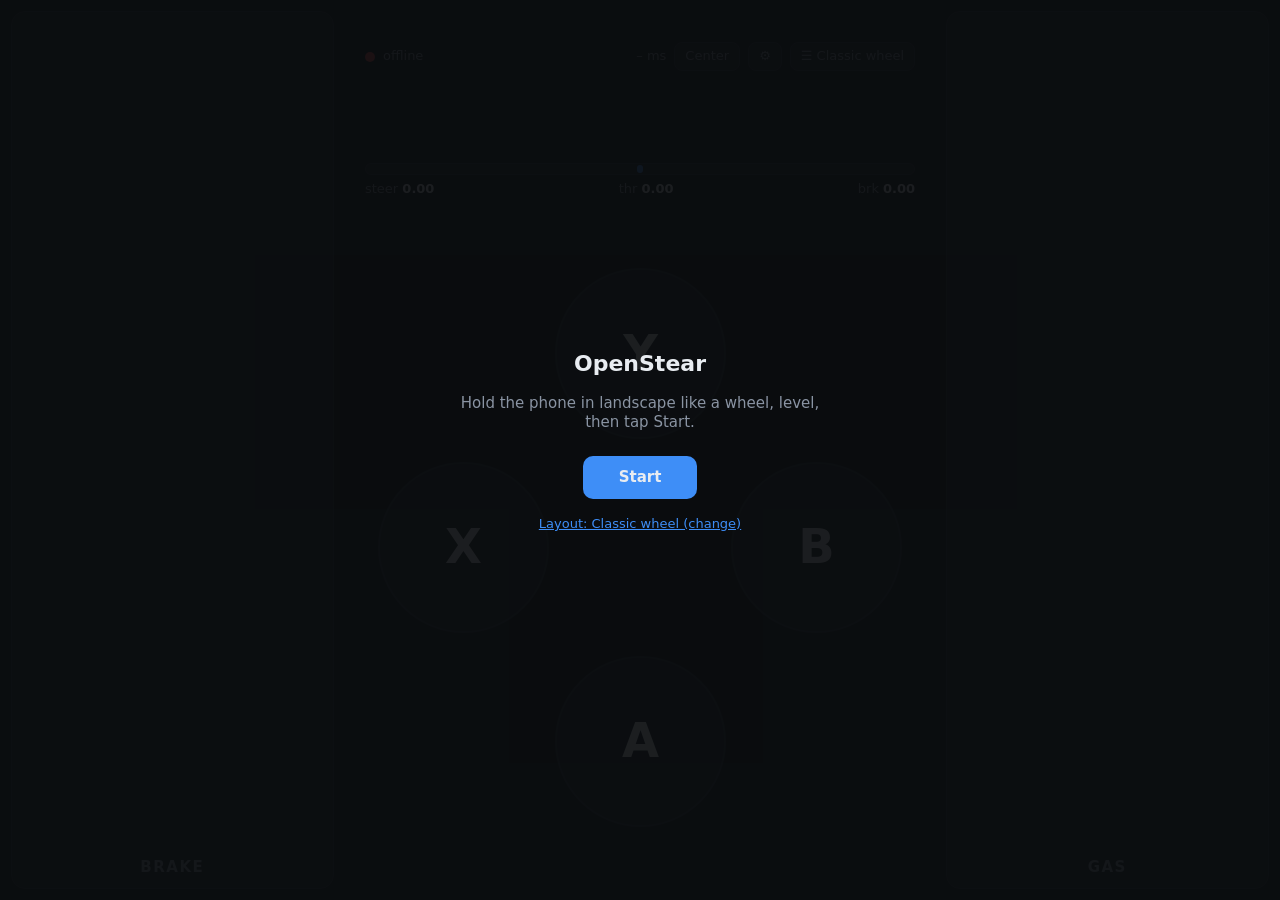
<file: web/index.html>
<!doctype html>
<html lang="en">
<head>
  <meta charset="utf-8">
  <meta name="viewport" content="width=device-width, initial-scale=1, maximum-scale=1, user-scalable=no, viewport-fit=cover">
  <meta name="theme-color" content="#111418">
  <title>OpenStear</title>
  <link rel="manifest" href="manifest.json">
  <link rel="icon" href="icons/icon-192.png">
  <link rel="apple-touch-icon" href="icons/apple-touch-icon.png">
  <meta name="apple-mobile-web-app-capable" content="yes">
  <meta name="mobile-web-app-capable" content="yes">
  <meta name="apple-mobile-web-app-status-bar-style" content="black-translucent">
  <meta name="apple-mobile-web-app-title" content="OpenStear">
  <link rel="stylesheet" href="style.css">
</head>
<body>
  <main id="pad"></main>

  <div id="overlay">
    <div class="card">
      <h1>OpenStear</h1>
      <p id="overlay-msg"></p>
      <button id="start" type="button">Start</button>
      <p class="small"><button id="overlay-layout" type="button" class="link"></button></p>
    </div>
  </div>

  <div id="menu" hidden>
    <div class="sheet">
      <header>
        <h2>Layout</h2>
        <button id="menu-close" type="button" class="chip">Close</button>
      </header>
      <div id="menu-list"></div>
      <p id="menu-notes" class="small"></p>
      <p class="actions-row wrap">
        <button id="menu-edit" type="button" class="chip">Customise (copy)</button>
        <button id="menu-export" type="button" class="chip">Export</button>
        <button id="menu-import" type="button" class="chip">Import…</button>
        <button id="menu-delete" type="button" class="chip danger" hidden>Delete</button>
        <button id="menu-save-pc" type="button" class="chip">Save to PC as profile</button>
        <span class="small">☆ = add to quick switch (⇄)</span>
      </p>
      <p id="menu-pc" class="small"></p>
      <p id="menu-error" class="small warn"></p>
      <input id="import-file" type="file" accept=".json,application/json" hidden>
    </div>
  </div>

  <div id="settings" hidden>
    <div class="sheet">
      <header>
        <h2>Settings</h2>
        <button id="settings-close" type="button" class="chip">Done</button>
      </header>
      <div class="preview">
        <div class="meter"><div class="needle" id="settings-needle"></div></div>
        <span>steer <b id="settings-steer">0.00</b></span>
        <button id="settings-center" type="button" class="chip">Center</button>
      </div>
      <div id="settings-list"></div>
      <p class="actions-row">
        <button id="settings-reset" type="button" class="chip">Reset to defaults</button>
        <span id="settings-saved" class="small"></span>
      </p>
    </div>
  </div>

  <div id="editbar" hidden></div>
  <div id="editprops" hidden></div>

  <div id="toast" hidden></div>

  <div id="rotate">Turn the phone to landscape</div>

  <script type="module" src="app.js"></script>
</body>
</html>
</file>
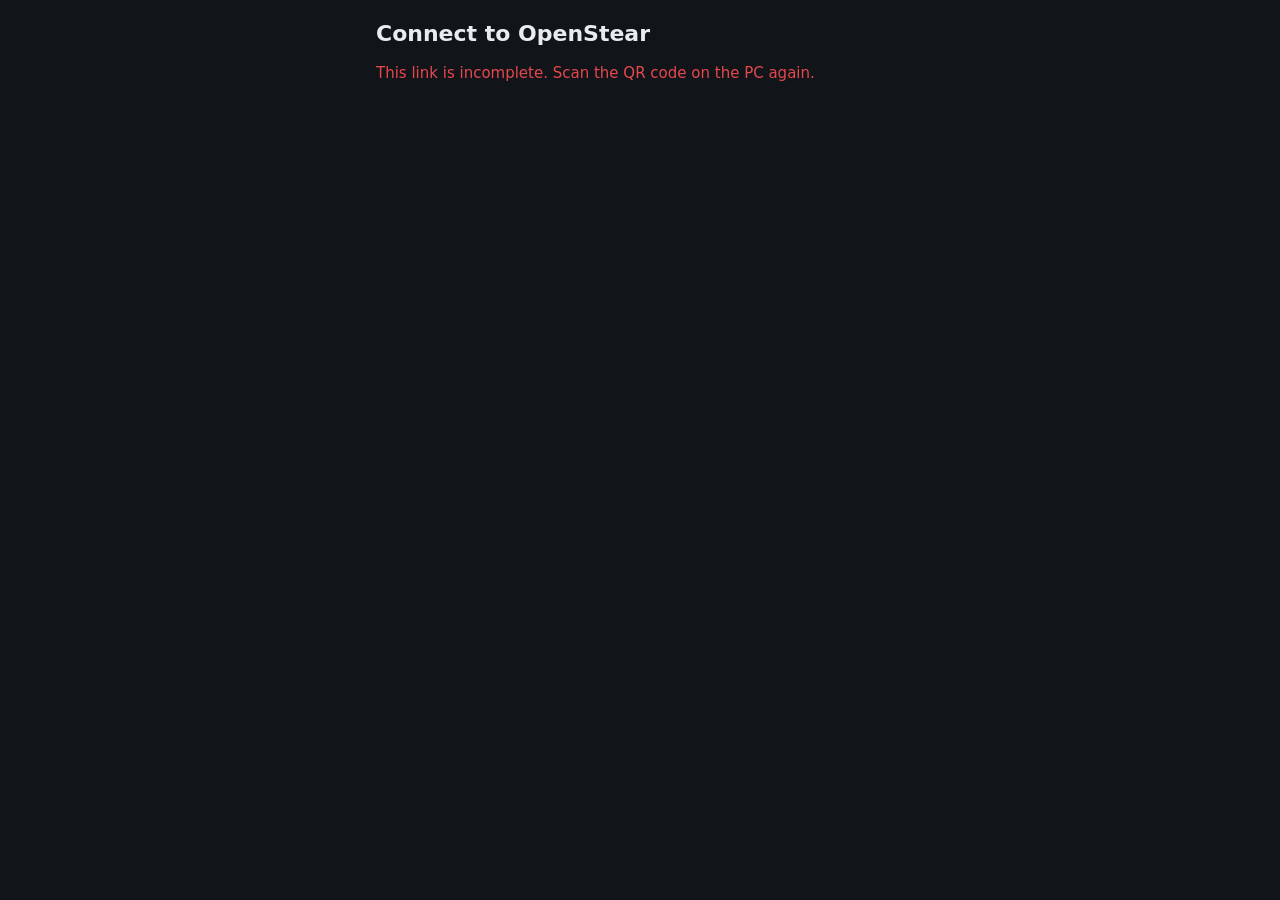
<file: web/trust.html>
<!doctype html>
<html lang="en">
<head>
  <meta charset="utf-8">
  <meta name="viewport" content="width=device-width, initial-scale=1, viewport-fit=cover">
  <meta name="theme-color" content="#111418">
  <title>OpenStear setup</title>
  <link rel="stylesheet" href="style.css">
</head>
<body class="doc">
  <main class="guide">
    <h1>Connect to OpenStear</h1>
    <p id="checking">Checking the secure connection…</p>

    <section id="steps" hidden>
      <p>
        Your phone needs to trust this PC once. Phones only share their motion
        sensors with secure (HTTPS) pages, and this PC uses its own certificate.
      </p>

      <ol id="ios" hidden>
        <li>Use <b>Safari</b> for this page.</li>
        <li>Tap <b>Download certificate</b> below, then <b>Allow</b>.</li>
        <li>Open <b>Settings</b>, tap <b>Profile Downloaded</b> near the top, then <b>Install</b>.</li>
        <li>Go to <b>Settings → General → About → Certificate Trust Settings</b>
            and turn on <b>OpenStear local CA</b>.</li>
        <li>Come back here. It continues by itself, or tap <b>Continue</b>.</li>
      </ol>

      <ol id="android" hidden>
        <li>Tap <b>Download certificate</b> below.</li>
        <li>Open <b>Settings</b> and search for <b>CA certificate</b>
            (usually Security → Encryption &amp; credentials → Install a certificate → CA certificate).</li>
        <li>Tap <b>Install anyway</b> and pick <b>OpenStear-CA.crt</b> from Downloads.</li>
        <li>Come back here. It continues by itself, or tap <b>Continue</b>.</li>
      </ol>

      <div class="actions">
        <a class="button" href="ca.crt" download="OpenStear-CA.crt">Download certificate</a>
        <button id="continue" type="button" class="button secondary">Continue</button>
      </div>
      <p id="still" class="warn" hidden>Not trusted yet. Check the steps above, then try again.</p>

      <details id="quick" hidden>
        <summary>Skip for now (Android Chrome)</summary>
        <p>
          Open the controller directly and accept the browser warning
          (<b>Advanced → Proceed</b>). Works on Chrome for Android, but you'll see
          the warning again later. Installing the certificate is the lasting fix.
        </p>
        <a id="open-anyway" class="button secondary" href="#">Open anyway</a>
      </details>

      <p class="small">
        The certificate only works for private network addresses on your own
        networks, not for websites. You can remove it any time in the same settings.
      </p>
    </section>

    <p id="bad" class="warn" hidden>This link is incomplete. Scan the QR code on the PC again.</p>
  </main>
  <script src="trust.js"></script>
</body>
</html>
</file>
<file: web/style.css>
:root {
  --bg: #111418;
  --panel: #1b2027;
  --panel-2: #232a33;
  --line: #2b323c;
  --text: #e8ecf1;
  --muted: #8a94a3;
  --gas: #2fbf71;
  --brake: #e5484d;
  --accent: #3e8ef7;
}

* { box-sizing: border-box; -webkit-tap-highlight-color: transparent; }

html, body {
  margin: 0;
  height: 100%;
  background: var(--bg);
  color: var(--text);
  font: 15px/1.3 system-ui, -apple-system, "Segoe UI", Roboto, sans-serif;
  overflow: hidden;
  overscroll-behavior: none;
  user-select: none;
  -webkit-user-select: none;
  touch-action: none;
}

button { font: inherit; color: inherit; }
[hidden] { display: none !important; }

/* --- Play area: controls are placed in % of this box --------------------- */

#pad {
  position: fixed;
  top: max(8px, env(safe-area-inset-top));
  right: max(8px, env(safe-area-inset-right));
  bottom: max(8px, env(safe-area-inset-bottom));
  left: max(8px, env(safe-area-inset-left));
}

.ctl {
  position: absolute;
  padding: 3px;
  container-type: size;
}

/* Buttons */
.button { display: grid; place-items: center; }
.button .face {
  display: flex;
  flex-direction: column;
  align-items: center;
  justify-content: center;
  border: 2px solid var(--line);
  background: var(--panel);
  font-weight: 700;
  transition: transform 60ms, filter 60ms;
}
.button.round .face {
  width: min(100cqw, 100cqh);
  height: min(100cqw, 100cqh);
  border-radius: 50%;
  font-size: max(11px, min(28cqw, 28cqh));
}
.button.rect .face {
  width: 100%;
  height: 100%;
  border-radius: 12px;
  font-size: max(12px, min(18cqw, 28cqh));
}
.button .sub { font-size: 10px; font-weight: 600; letter-spacing: .12em; color: var(--muted); }
.button.pressed .face { transform: scale(.94); filter: brightness(1.5); }

/* Button colours: label tint + ring; pressed fills. */
.c-green  { --c: #2fbf71; }
.c-red    { --c: #e5484d; }
.c-blue   { --c: #3e8ef7; }
.c-yellow { --c: #f5c542; }
.c-orange { --c: #f08a24; }
.c-purple { --c: #a970ff; }
.c-white  { --c: #e8ecf1; }
.c-dark   { --c: #8a94a3; }
.c-paddle { --c: #e8ecf1; }
.c-ps-green { --c: #3fbf9f; }
.c-ps-red   { --c: #ff5a6a; }
.c-ps-blue  { --c: #7aa7ff; }
.c-ps-pink  { --c: #e67ad2; }
.button[class*="c-"] .face { border-color: color-mix(in srgb, var(--c) 70%, transparent); color: var(--c); }
.button[class*="c-"].pressed .face { background: color-mix(in srgb, var(--c) 35%, var(--panel)); filter: none; }
.c-dark .face { font-size: max(10px, min(22cqw, 22cqh)) !important; letter-spacing: .04em; }
.button[class*="c-ps-"] .face { font-size: max(16px, min(46cqw, 46cqh)); font-weight: 400; }
.c-paddle .face {
  background: linear-gradient(160deg, #2a313b, #171b21);
  border-color: #3a434f;
  font-size: max(22px, min(40cqw, 36cqh)) !important;
}

/* Pedals and triggers */
.pedal {
  overflow: hidden;
  display: flex;
  align-items: flex-end;
  justify-content: center;
}
.pedal::before {
  content: "";
  position: absolute;
  inset: 3px;
  border: 1px solid var(--line);
  border-radius: 14px;
  background: var(--panel);
}
.pedal .fill {
  position: absolute;
  left: 3px; right: 3px; bottom: 3px;
  height: 0%;
  max-height: calc(100% - 6px);
  border-radius: 0 0 14px 14px;
  background: var(--c, var(--accent));
  opacity: .55;
}
.pedal .label {
  position: relative;
  padding: 12px 4px;
  font-weight: 700;
  letter-spacing: .1em;
  color: var(--muted);
  font-size: max(11px, min(14cqw, 15px));
}

/* Sticks */
.stick { display: grid; place-items: center; }
.stick .base {
  position: relative;
  width: min(100cqw, 100cqh);
  height: min(100cqw, 100cqh);
  border-radius: 50%;
  border: 2px solid var(--line);
  background: radial-gradient(circle, var(--panel-2), var(--panel) 70%);
  display: grid;
  place-items: center;
}
.stick .knob {
  width: 46%;
  height: 46%;
  border-radius: 50%;
  background: #2f3743;
  border: 2px solid #46505e;
  display: grid;
  place-items: center;
  color: var(--muted);
  font-size: 11px;
  font-weight: 700;
}
.stick.pressed .knob { background: #3a4554; border-color: var(--accent); }

/* D-pad */
.dpad { display: grid; place-items: center; }
.dpad .pad {
  position: relative;
  width: min(100cqw, 100cqh);
  height: min(100cqw, 100cqh);
}
.dpad .arm {
  position: absolute;
  background: var(--panel);
  border: 2px solid var(--line);
}
.dpad .up, .dpad .down { left: 33%; width: 34%; height: 36%; }
.dpad .left, .dpad .right { top: 33%; height: 34%; width: 36%; }
.dpad .up { top: 0; border-radius: 8px 8px 2px 2px; }
.dpad .down { bottom: 0; border-radius: 2px 2px 8px 8px; }
.dpad .left { left: 0; border-radius: 8px 2px 2px 8px; }
.dpad .right { right: 0; border-radius: 2px 8px 8px 2px; }
.dpad .arm.pressed { background: var(--accent); border-color: var(--accent); }
.dpad .sub {
  position: absolute;
  left: 0; right: 0; top: 50%;
  transform: translateY(-50%);
  text-align: center;
  font-size: 10px;
  font-weight: 700;
  letter-spacing: .1em;
  color: var(--muted);
  pointer-events: none;
}

/* Status bar */
.status {
  display: flex;
  align-items: center;
  gap: 8px;
  color: var(--muted);
  font-size: 13px;
  white-space: nowrap;
  overflow: hidden;
}
.status .ping { margin-left: auto; font-variant-numeric: tabular-nums; }
.status .debug { color: var(--accent); font-variant-numeric: tabular-nums; }
.dot { flex: none; width: 10px; height: 10px; border-radius: 50%; background: var(--brake); }
.dot.on { background: var(--gas); }
.chip {
  padding: 5px 10px;
  border: 1px solid var(--line);
  border-radius: 8px;
  background: var(--panel);
  font-size: 13px;
  max-width: 45%;
  overflow: hidden;
  text-overflow: ellipsis;
}

/* Dash: steering meter and values */
.dash { display: flex; flex-direction: column; justify-content: center; gap: 6px; }
.dash .meter, .preview .meter {
  position: relative;
  height: 12px;
  border-radius: 6px;
  background: var(--panel);
  border: 1px solid var(--line);
}
.dash .meter::before, .preview .meter::before {
  content: "";
  position: absolute;
  left: 50%; top: 2px; bottom: 2px;
  width: 1px;
  background: var(--line);
}
.dash .needle, .preview .needle {
  position: absolute;
  top: 1px; bottom: 1px;
  left: 50%;
  width: 6px;
  margin-left: -3px;
  border-radius: 3px;
  background: var(--accent);
}
.dash .readout {
  display: flex;
  justify-content: space-between;
  color: var(--muted);
  font-size: 13px;
  font-variant-numeric: tabular-nums;
}
.dash .readout b { color: var(--text); font-weight: 600; }

/* Decorative panels */
.panel.wheel::before {
  content: "";
  position: absolute;
  inset: 0;
  border-radius: 28px 28px 60px 60px;
  background:
    repeating-linear-gradient(45deg, rgba(255,255,255,.025) 0 2px, transparent 2px 6px),
    linear-gradient(180deg, #1a1f26, #0d1014);
  border: 1px solid #262d36;
  box-shadow: inset 0 0 0 1px rgba(0,0,0,.4);
}

/* --- Overlays ------------------------------------------------------------- */

#overlay, #menu, #settings {
  position: fixed;
  inset: 0;
  display: grid;
  place-items: center;
  background: rgba(10, 12, 15, .92);
}
#overlay.hidden { display: none; }
.card { max-width: 420px; padding: 24px; text-align: center; }
.card h1 { margin: 0 0 8px; font-size: 22px; }
.card p { color: var(--muted); }
#start {
  margin-top: 8px;
  padding: 12px 36px;
  border: 0;
  border-radius: 10px;
  background: var(--accent);
  font-weight: 700;
}
.link {
  border: 0;
  background: none;
  color: var(--accent);
  text-decoration: underline;
  padding: 4px;
}

.sheet {
  width: min(560px, calc(100% - 32px));
  max-height: calc(100% - 24px);
  overflow: auto;
  padding: 16px;
  border: 1px solid var(--line);
  border-radius: 14px;
  background: var(--bg);
  touch-action: pan-y;
}
.sheet header { display: flex; align-items: center; justify-content: space-between; }
.sheet h2 { margin: 0; font-size: 18px; }
.sheet h3 { margin: 14px 0 6px; font-size: 12px; letter-spacing: .1em; text-transform: uppercase; color: var(--muted); }
#menu-list { display: grid; grid-template-columns: repeat(auto-fill, minmax(150px, 1fr)); gap: 8px; }
#menu-list h3 { grid-column: 1 / -1; }
.choice {
  display: flex;
  align-items: stretch;
  border: 1px solid var(--line);
  border-radius: 10px;
  background: var(--panel);
}
.choice .pick {
  flex: 1;
  display: flex;
  flex-direction: column;
  align-items: flex-start;
  gap: 2px;
  padding: 10px 12px;
  border: 0;
  background: none;
  text-align: left;
}
.choice .pick span { font-size: 12px; color: var(--muted); }
.choice .star {
  padding: 0 12px;
  border: 0;
  border-left: 1px solid var(--line);
  background: none;
  color: var(--muted);
  font-size: 18px;
}
.choice .star.on { color: #f5c542; }
.choice.current { border-color: var(--accent); }
.small { font-size: 13px; color: var(--muted); }

/* Settings sheet */
.preview {
  display: grid;
  grid-template-columns: 1fr auto auto;
  align-items: center;
  gap: 10px;
  margin: 12px 0 4px;
  color: var(--muted);
  font-size: 13px;
  font-variant-numeric: tabular-nums;
}
.preview b { color: var(--text); }
#settings-list { display: grid; grid-template-columns: repeat(auto-fill, minmax(240px, 1fr)); gap: 4px 16px; }
.setting {
  display: grid;
  grid-template-columns: 1fr auto;
  align-items: center;
  gap: 2px 8px;
  padding: 10px 0;
  border-bottom: 1px solid var(--line);
}
.setting .name { font-weight: 600; }
.setting output { color: var(--accent); font-variant-numeric: tabular-nums; font-size: 13px; }
.setting small { grid-column: 1 / -1; color: var(--muted); font-size: 12px; }
.setting input[type="range"] { grid-column: 1 / -1; width: 100%; accent-color: var(--accent); height: 28px; }
.setting select {
  grid-column: 1 / -1;
  padding: 8px;
  border: 1px solid var(--line);
  border-radius: 8px;
  background: var(--panel);
  color: var(--text);
}
.setting input[type="checkbox"] { grid-row: 1; grid-column: 2; width: 22px; height: 22px; accent-color: var(--accent); }
.setting:has(input[type="checkbox"]) output { display: none; }
.actions-row { display: flex; align-items: center; gap: 12px; }

#rotate {
  position: fixed;
  inset: 0;
  display: none;
  place-items: center;
  background: var(--bg);
  font-size: 18px;
}
@media (orientation: portrait) {
  #rotate { display: grid; }
}

/* Setup pages (trust.html): normal scrolling document, portrait friendly. */
body.doc {
  overflow: auto;
  touch-action: auto;
  user-select: auto;
  -webkit-user-select: auto;
}
.guide {
  max-width: 560px;
  margin: 0 auto;
  padding: max(20px, env(safe-area-inset-top)) 16px 32px;
}
.guide h1 { font-size: 22px; margin: 0 0 12px; }
.guide p, .guide li { color: var(--muted); }
.guide b { color: var(--text); }
.guide ol { padding-left: 22px; }
.guide li { margin-bottom: 8px; }
.actions { display: flex; flex-wrap: wrap; gap: 10px; margin: 16px 0; }
.button-link, .guide .button {
  display: inline-block;
  padding: 12px 20px;
  border: 0;
  border-radius: 10px;
  background: var(--accent);
  color: var(--text);
  font-weight: 700;
  text-decoration: none;
}
.guide .button.secondary { background: var(--panel); border: 1px solid var(--line); }
.guide details { margin: 16px 0; color: var(--muted); }
.guide summary { color: var(--text); cursor: pointer; }
.warn { color: var(--brake) !important; }
.preview .chip { max-width: none; }
.status .gear { flex: none; max-width: none; }

/* Narrow status bars: keep the dot, Center, ⚙ and ☰; drop the words. */
@container (max-width: 330px) {
  .status .conn, .status .menu .name { display: none; }
  .status .chip { max-width: none; }
}

/* On-screen steering wheel */
.wheel { display: grid; place-items: center; }
.wheel .rim {
  position: relative;
  width: min(100cqw, 100cqh);
  height: min(100cqw, 100cqh);
  border-radius: 50%;
  border: max(10px, min(7cqw, 7cqh)) solid #2a313b;
  box-shadow: inset 0 0 0 2px #3a434f, 0 0 0 2px #3a434f;
  will-change: transform;
}
.wheel .spoke { position: absolute; background: #2a313b; }
.wheel .spoke.l, .wheel .spoke.r { top: 46%; height: 8%; width: 36%; }
.wheel .spoke.l { left: 0; }
.wheel .spoke.r { right: 0; }
.wheel .spoke.b { left: 46%; width: 8%; top: 50%; height: 50%; }
.wheel .hub {
  position: absolute;
  inset: 36%;
  border-radius: 50%;
  background: var(--panel);
  border: 2px solid #3a434f;
}
.wheel .mark {
  position: absolute;
  left: 47%; width: 6%; top: -2%; height: 10%;
  border-radius: 3px;
  background: var(--accent);
}
.nudge .face { font-size: max(22px, min(36cqw, 36cqh)) !important; }

.actions-row.wrap { flex-wrap: wrap; }
.chip.danger { color: var(--brake); border-color: color-mix(in srgb, var(--brake) 50%, var(--line)); }
.chip.primary { background: var(--accent); border-color: var(--accent); }
.status .page { flex: none; max-width: none; }

/* Layout editor */
#pad.editing .ghost { pointer-events: none; opacity: .55; }
.editbox {
  position: absolute;
  border: 1.5px dashed rgba(232, 236, 241, .45);
  border-radius: 6px;
  touch-action: none;
  cursor: move;
}
.editbox.selected { border: 2px solid var(--accent); background: rgba(62, 142, 247, .08); }
.editbox.clash { border-color: var(--brake); background: rgba(229, 72, 77, .1); }
.editbox .handle {
  position: absolute;
  right: -2px; bottom: -2px;
  width: 22px; height: 22px;
  border-radius: 6px 0 6px 0;
  background: var(--accent);
  cursor: nwse-resize;
}
#editbar {
  position: fixed;
  top: max(4px, env(safe-area-inset-top));
  left: 50%;
  transform: translateX(-50%);
  display: flex;
  align-items: center;
  gap: 6px;
  max-width: calc(100% - 16px);
  padding: 6px;
  border: 1px solid var(--line);
  border-radius: 12px;
  background: rgba(17, 20, 24, .94);
  z-index: 5;
  font-size: 13px;
}
#editbar.bottom { top: auto; bottom: max(4px, env(safe-area-inset-bottom)); }
#editbar .name {
  width: 140px;
  padding: 6px 8px;
  border: 1px solid var(--line);
  border-radius: 8px;
  background: var(--panel);
  color: var(--text);
}
#editbar select.chip { color: var(--text); }
#editbar .hint { color: var(--muted); white-space: nowrap; overflow: hidden; text-overflow: ellipsis; min-width: 0; }
#editbar label.chip { display: flex; align-items: center; gap: 4px; max-width: none; white-space: nowrap; }
#editprops {
  position: fixed;
  right: max(8px, env(safe-area-inset-right));
  bottom: max(8px, env(safe-area-inset-bottom));
  width: min(260px, 45vw);
  max-height: calc(100% - 70px);
  overflow: auto;
  padding: 10px;
  border: 1px solid var(--line);
  border-radius: 12px;
  background: rgba(17, 20, 24, .96);
  z-index: 5;
  font-size: 13px;
  touch-action: pan-y;
}
#editprops header { display: flex; justify-content: space-between; align-items: center; margin-bottom: 6px; }
#editprops header b { text-transform: capitalize; }
.prop { display: grid; grid-template-columns: 90px 1fr; align-items: center; gap: 6px; margin: 6px 0; }
.prop span { color: var(--muted); }
.prop input:not([type="checkbox"]), .prop select {
  width: 100%;
  padding: 6px;
  border: 1px solid var(--line);
  border-radius: 6px;
  background: var(--panel);
  color: var(--text);
}
@media (max-width: 700px) {
  #editbar .hint { display: none; }
}

/* Toggle-mode button that is switched on */
.button.latched .face { background: color-mix(in srgb, var(--c, var(--accent)) 30%, var(--panel)); box-shadow: 0 0 0 3px color-mix(in srgb, var(--c, var(--accent)) 45%, transparent); }

#toast {
  position: fixed;
  left: 50%;
  bottom: max(16px, env(safe-area-inset-bottom));
  transform: translateX(-50%);
  padding: 8px 14px;
  border: 1px solid var(--line);
  border-radius: 10px;
  background: rgba(17, 20, 24, .95);
  font-size: 13px;
  z-index: 10;
  pointer-events: none;
}

/* F1 telemetry dash */
.f1dash {
  display: grid;
  grid-template-columns: 1fr 1fr;
  grid-template-rows: auto 1fr auto auto;
  grid-template-areas: "revs revs" "main main" "times times" "bars tyres";
  gap: 4px 10px;
  padding: 6px;
  border: 1px solid var(--line);
  border-radius: 12px;
  background: #0b0d10;
  font-variant-numeric: tabular-nums;
  overflow: hidden;
}
.f1dash .revs { grid-area: revs; display: grid; grid-template-columns: repeat(15, 1fr); gap: 3px; }
.f1dash .revs i { height: max(6px, min(5cqh, 14px)); border-radius: 3px; background: #1d2229; }
.f1dash .revs i.on.g { background: #2fbf71; }
.f1dash .revs i.on.r { background: #e5484d; }
.f1dash .revs i.on.p { background: #a970ff; }
.f1dash.limiter .revs i.on { animation: rev-flash .12s steps(1) infinite; }
@keyframes rev-flash { 50% { background: #1d2229; } }
.f1dash .main { grid-area: main; display: grid; grid-template-columns: 1fr auto 1fr; align-items: center; }
.f1dash .gear { font-size: max(28px, min(46cqh, 30cqw)); font-weight: 800; line-height: 1; padding: 0 10px; }
.f1dash .side { display: flex; flex-direction: column; gap: 2px; font-size: max(13px, min(9cqh, 6cqw)); }
.f1dash .side.right { align-items: flex-end; }
.f1dash .side small { color: var(--muted); font-size: 11px; }
.f1dash .speed { font-weight: 700; font-size: max(16px, min(14cqh, 9cqw)); }
.f1dash .pos { font-weight: 700; }
.f1dash .lapno { color: var(--muted); }
.f1dash .times { grid-area: times; display: flex; justify-content: space-between; font-size: max(12px, min(8cqh, 5cqw)); }
.f1dash .cur { font-weight: 700; }
.f1dash .cur.invalid { color: var(--brake); text-decoration: line-through; }
.f1dash .last { color: var(--muted); }
.f1dash .bars { grid-area: bars; display: grid; gap: 4px; align-content: center; }
.f1dash .bar { position: relative; height: 16px; border-radius: 4px; background: #1d2229; overflow: hidden; font-size: 10px; }
.f1dash .bar i { position: absolute; inset: 0 auto 0 0; width: 0; }
.f1dash .fuel i { background: #3e8ef7; }
.f1dash .fuel.short i { background: var(--brake); }
.f1dash .ers i { background: #f5c542; }
.f1dash .bar span { position: relative; padding-left: 5px; line-height: 16px; font-weight: 700; color: #fff; text-shadow: 0 0 3px #000; }
.f1dash .drs { justify-self: start; padding: 1px 8px; border-radius: 4px; border: 1px solid var(--line); color: var(--muted); font-size: 11px; font-weight: 800; }
.f1dash .drs.allowed { border-color: #2fbf71; color: #2fbf71; }
.f1dash .drs.open { background: #2fbf71; border-color: #2fbf71; color: #0b0d10; }
.f1dash .tyres { grid-area: tyres; display: grid; grid-template-columns: 1fr 1fr; gap: 3px; position: relative; }
.f1dash .t { display: flex; justify-content: space-between; align-items: baseline; padding: 1px 5px; border-radius: 4px; background: #1d2229; font-size: 11px; }
.f1dash .t.cold b { color: #7aa7ff; }
.f1dash .t.ok b { color: #2fbf71; }
.f1dash .t.hot b { color: #e5484d; }
.f1dash .t small { color: var(--muted); }
.f1dash .compound { grid-column: 1 / -1; text-align: center; font-size: 10px; color: var(--muted); }
.f1dash .compound[data-c="S"] { color: #e5484d; }
.f1dash .compound[data-c="M"] { color: #f5c542; }
.f1dash .compound[data-c="H"] { color: #e8ecf1; }
.f1dash .nodata { display: none; }
.f1dash:not(.live) > :not(.nodata):not(.revs) { opacity: .25; }
.f1dash:not(.live) .nodata {
  display: grid;
  place-items: center;
  position: absolute;
  inset: 0;
  padding: 10px;
  text-align: center;
  font-size: 12px;
  color: var(--muted);
  background: rgba(11, 13, 16, .7);
}
/* Small dash (e.g. on the F1 wheel): rev lights, gear, speed, lap time only. */
@container (max-height: 120px) {
  .f1dash { grid-template-areas: "revs revs" "main main" "times times"; grid-template-rows: auto 1fr auto; }
  .f1dash .bars, .f1dash .tyres, .f1dash .last, .f1dash .lapno, .f1dash .side small { display: none; }
  .f1dash .nodata { font-size: 10px !important; padding: 2px !important; }
}
</file>
